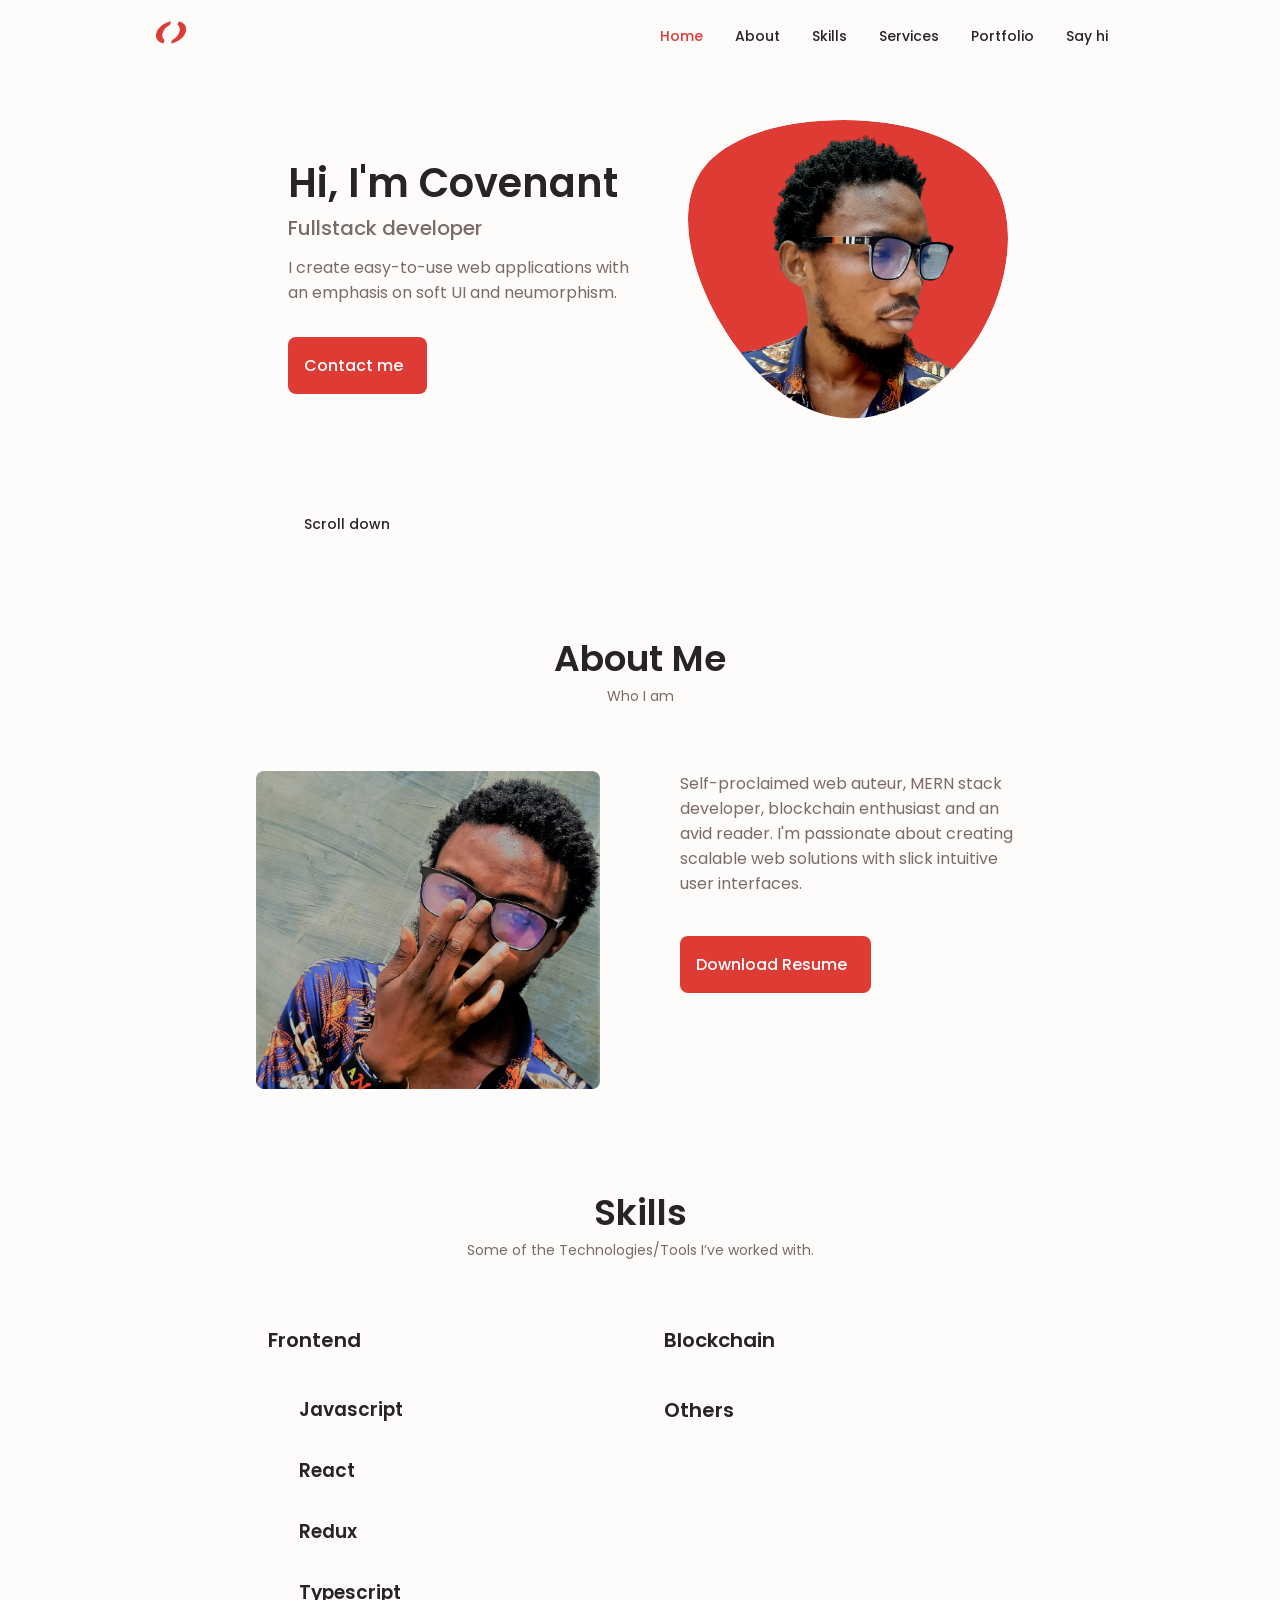
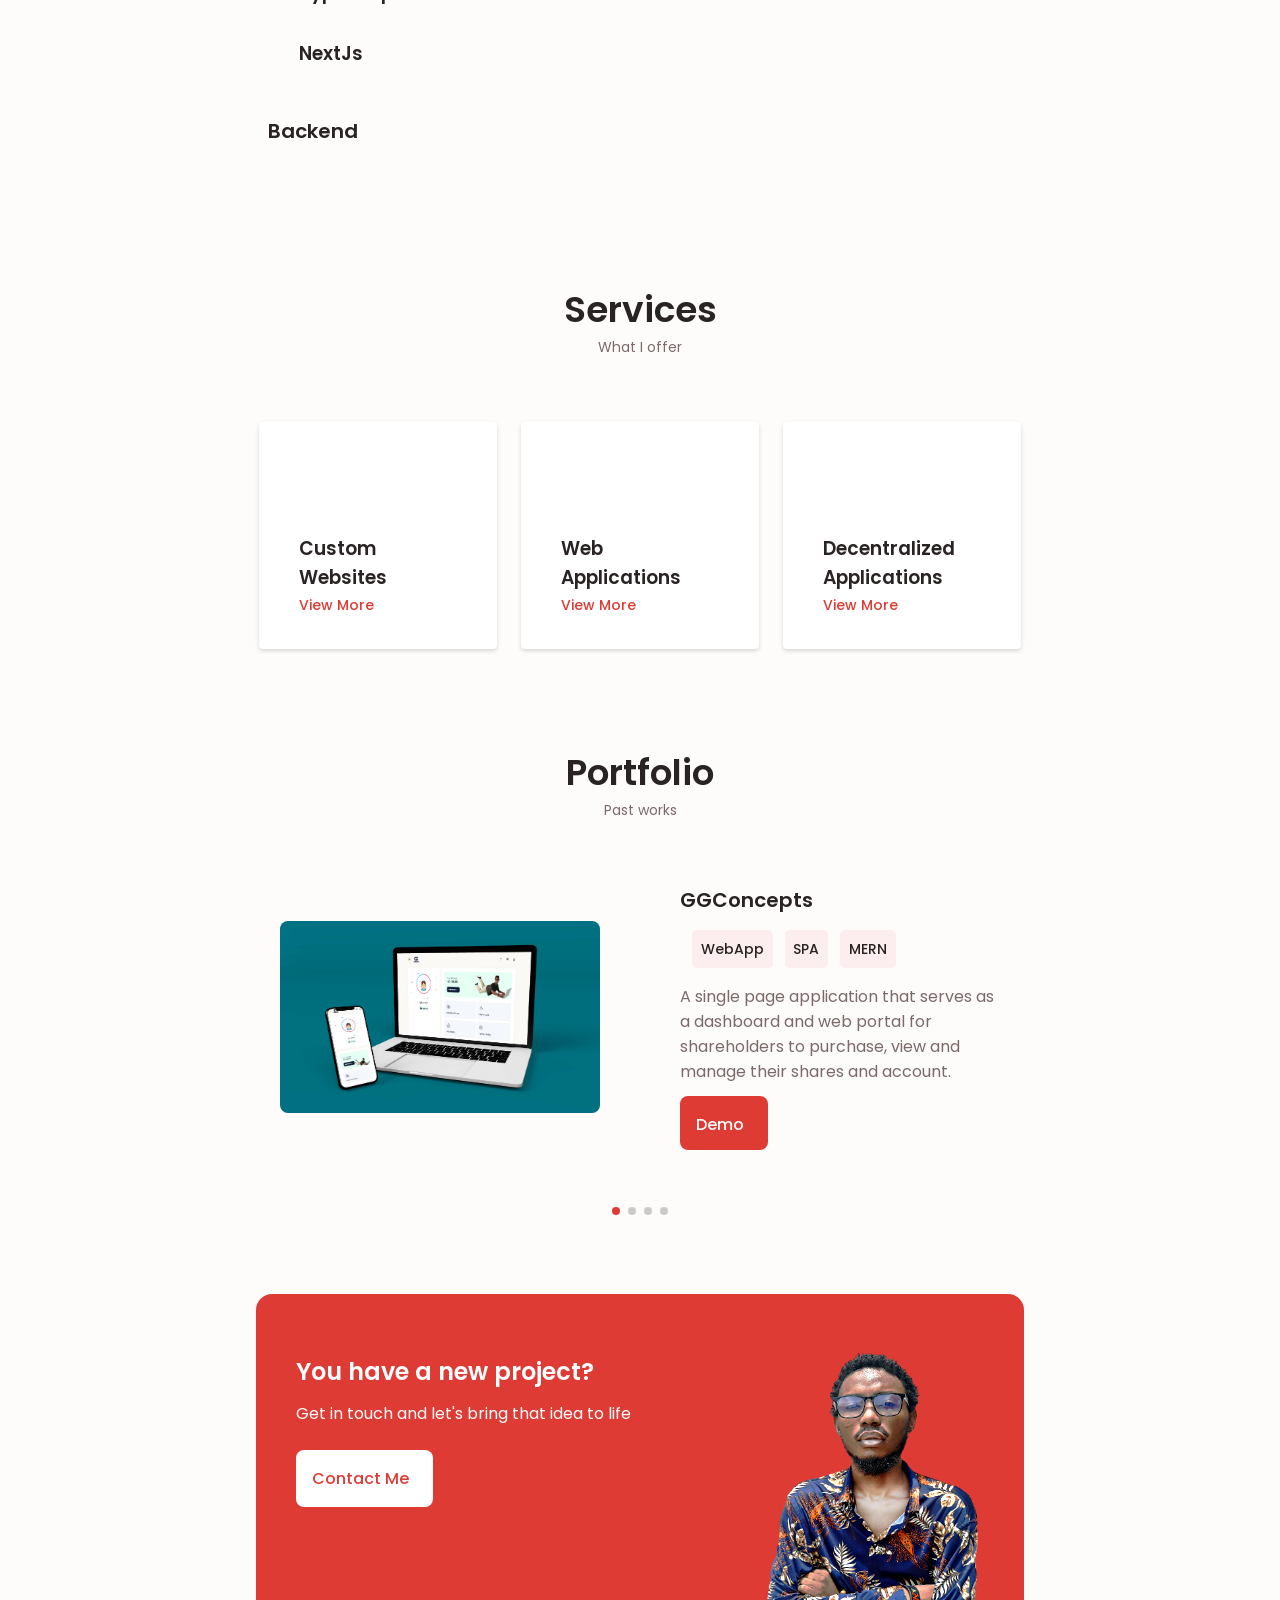
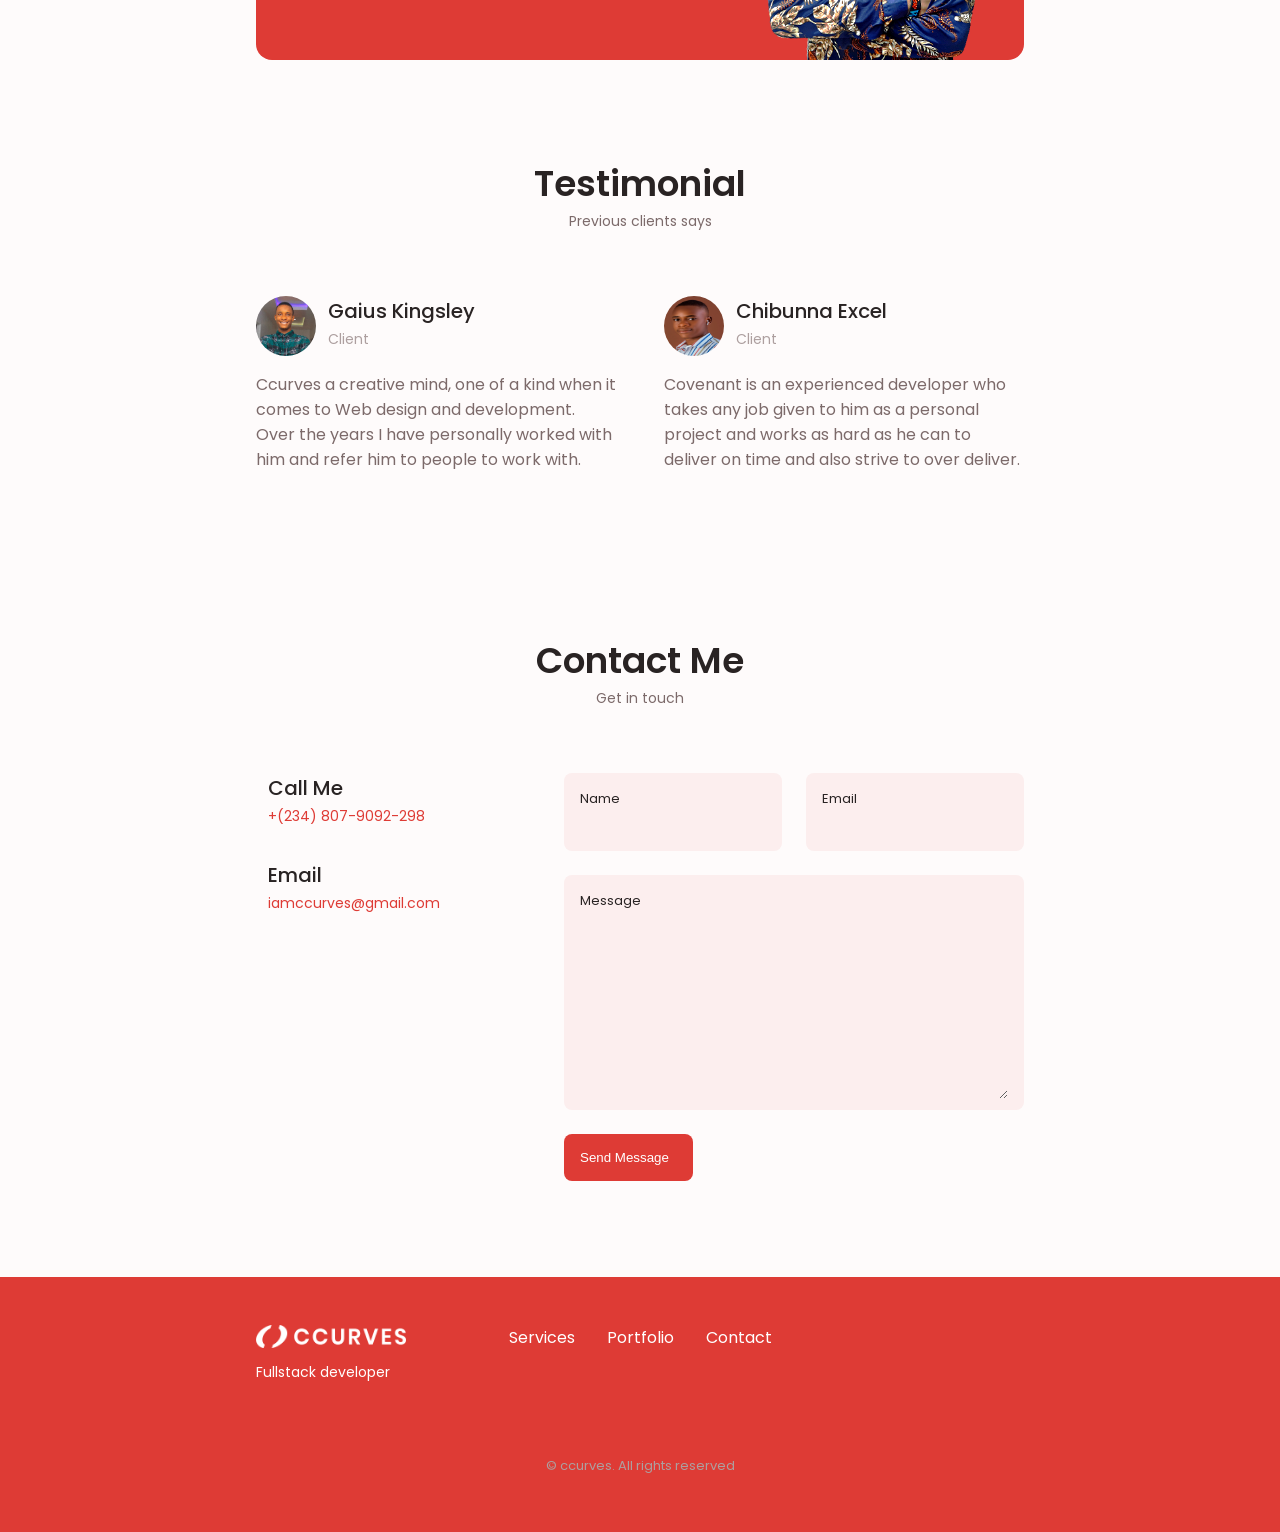
<file: index.html>
<!DOCTYPE html>
<html lang="en">
  <head>
    <meta charset="UTF-8" />
    <meta name="viewport" content="width=device-width, initial-scale=1.0" />
    <link rel="shortcut icon" href="assets/img/favicon.ico" />
    <meta
      name="description"
      content="Simon Covenant | MERN Stack Developer Portfolio Website"
    />
    <meta property="og:locale" content="en_US" />
    <meta property="og:type" content="article" />
    <meta property="og:title" content="Simon Covenant | MERN Stack Developer" />
    <meta property="og:url" content="https://ccurves.github.io/" />
    <meta
      property="og:site_name"
      content="Simon Covenant | MERN Stack Developer"
    />
    <link rel="canonical" href="https://ccurves.github.io/" />

    <!--==================== UNICONS ====================-->
    <link
      rel="stylesheet"
      href="https://unicons.iconscout.com/release/v4.0.0/css/line.css"
    />

    <!--==================== SWIPER CSS ====================-->
    <link rel="stylesheet" href="assets/css/swiper-bundle.min.css" />

    <!--==================== CSS ====================-->
    <link rel="stylesheet" href="assets/css/styles.css" />

    <title>Simon Covenant | MERN Stack Developer</title>
  </head>

  <body>
    <!--==================== HEADER ====================-->

    <header class="header" id="header">
      <nav class="nav container">
        <!-- <a href="#" class="nav__logo">ccurves</a> -->
        <a href="#" class="nav__logo"
          ><img src="assets/img/logo.png" alt=""
        /></a>
        <div class="nav__menu" id="nav-menu">
          <ul class="nav__list grid">
            <li class="nav__item">
              <a href="#home" class="nav__link active-link">
                <i class="uil uil-estate nav__icon"></i> Home
              </a>
            </li>
            <li class="nav__item">
              <a href="#about" class="nav__link">
                <i class="uil uil-user nav__icon"></i>About
              </a>
            </li>
            <li class="nav__item">
              <a href="#skills" class="nav__link">
                <i class="uil uil-file-alt nav__icon"></i>Skills
              </a>
            </li>
            <li class="nav__item">
              <a href="#services" class="nav__link">
                <i class="uil uil-briefcase-alt nav__icon"></i>Services
              </a>
            </li>
            <li class="nav__item">
              <a href="#portfolio" class="nav__link">
                <i class="uil uil-scenery nav__icon"></i>Portfolio
              </a>
            </li>
            <li class="nav__item">
              <a href="#contact" class="nav__link">
                <i class="uil uil-message nav__icon"></i>Say hi
              </a>
            </li>
          </ul>
          <i class="uil uil-times nav__close" id="nav-close"></i>
        </div>
        <div class="nav__btns">
          <!-- Theme change button -->
          <i class="uil uil-moon change-theme" id="theme-button"></i>

          <div class="nav__toggle" id="nav-toggle">
            <i class="uil uil-apps"></i>
          </div>
        </div>
      </nav>
    </header>

    <!--==================== MAIN ====================-->
    <main class="main">
      <!--==================== HOME ====================-->
      <section class="home section" id="home">
        <div class="home__container container grid">
          <div class="home__content grid">
            <div class="home__social">
              <a
                href="https://www.linkedin.com/in/simon-covenant-5540871ab/"
                target="_blank"
                class="home__social-icon"
              >
                <i class="uil uil-linkedin-alt"></i>
              </a>
              <a
                href="https://github.com/ccurves"
                target="_blank"
                class="home__social-icon"
              >
                <i class="uil uil-github-alt"></i>
              </a>
              <a
                href="https://t.me/iamccurves"
                target="_blank"
                class="home__social-icon"
              >
                <i class="uil uil-telegram-alt"></i>
              </a>
            </div>
            <div class="home__img">
              <svg
                class="home__blob"
                viewBox="0 0 200 187"
                xmlns="http://www.w3.org/2000/svg"
                xmlns:xlink="http://www.w3.org/1999/xlink"
              >
                <mask id="mask0" mask-type="alpha">
                  <path
                    d="M190.312 36.4879C206.582 62.1187 201.309 102.826 182.328 134.186C163.346 165.547 
        130.807 187.559 100.226 186.353C69.6454 185.297 41.0228 161.023 21.7403 129.362C2.45775 
        97.8511 -7.48481 59.1033 6.67581 34.5279C20.9871 10.1032 59.7028 -0.149132 97.9666 
        0.00163737C136.23 0.303176 174.193 10.857 190.312 36.4879Z"
                  />
                </mask>
                <g mask="url(#mask0)">
                  <path
                    d="M190.312 36.4879C206.582 62.1187 201.309 102.826 182.328 134.186C163.346 
        165.547 130.807 187.559 100.226 186.353C69.6454 185.297 41.0228 161.023 21.7403 
        129.362C2.45775 97.8511 -7.48481 59.1033 6.67581 34.5279C20.9871 10.1032 59.7028 
        -0.149132 97.9666 0.00163737C136.23 0.303176 174.193 10.857 190.312 36.4879Z"
                  />
                  <image
                    class="home__blob-img"
                    x="32"
                    y="3"
                    href="assets/img/perfil.png"
                  />
                </g>
              </svg>
            </div>
            <div class="home__data">
              <h1 class="home__title">Hi, I'm Covenant</h1>
              <h3 class="home__subtitle">Fullstack developer</h3>
              <p class="home__description">
                I create easy-to-use web applications with an emphasis on soft
                UI and neumorphism.
              </p>
              <a href="#contact" class="button button--flex">
                Contact me<i class="uil uil-message button__icon"></i>
              </a>
            </div>
          </div>
          <div class="home__scroll">
            <a href="#about" class="home__scroll-button button--flex">
              <i class="uil uil-mouse-alt home__scroll-mouse"></i>
              <span class="home__scroll-name">Scroll down</span>
              <i class="uil uil-arrow-down home__scroll-arrow"></i>
            </a>
          </div>
        </div>
      </section>

      <!--==================== ABOUT ====================-->
      <section class="about section" id="about">
        <h2 class="section__title">About Me</h2>
        <span class="section__subtitle">Who I am</span>
        <div class="about__container container grid">
          <img src="assets/img/about.jpg" alt="" class="about__img" />
          <div class="about__data">
            <p class="about__description">
              Self-proclaimed web auteur, MERN stack developer, blockchain
              enthusiast and an avid reader. I'm passionate about creating
              scalable web solutions with slick intuitive user interfaces.
            </p>
            <!-- <p class="about__description">
              Nothing gives me greater joy than taking an idea, bringing it to
              life and seeing it been used and interacted with.
            </p> -->
            <!-- <div class="about__info">
              <div>
                <span class="about__info-title">03+</span>
                <span class="about__info-name">Years<br />experience</span>
              </div>
              <div>
                <span class="about__info-title">10+</span>
                <span class="about__info-name">Completed<br />project</span>
              </div>
              <div>
                <span class="about__info-title">05+</span>
                <span class="about__info-name">Companines<br />worked</span>
              </div>
            </div> -->
            <div class="about__buttons">
              <a
                href="assets/pdf/ccurves-resume.pdf"
                target="_blank"
                class="button button--flex"
              >
                Download Resume
                <i class="uil uil-download-alt button__icon"></i>
              </a>
            </div>
          </div>
        </div>
      </section>

      <!--==================== SKILLS ====================-->
      <section class="skills section" id="skills">
        <h2 class="section__title">Skills</h2>
        <span class="section__subtitle">
          Some of the Technologies/Tools I’ve worked with.
        </span>
        <div class="skills__container container grid">
          <div>
            <!--==================== SKILL 1 ====================-->
            <div class="skills__content skills__open">
              <div class="skills__header">
                <i class="uil uil-brackets-curly skills__icon"></i>

                <div>
                  <h1 class="skills__title">Frontend</h1>
                  <!-- <span class="skills__subtitle">More than 2 years</span> -->
                </div>

                <i class="uil uil-angle-down skills__arrow"></i>
              </div>

              <div class="skills__list grid">
                <div class="skills__data">
                  <div class="skills__titles">
                    <h3 class="skills__name">Javascript</h3>
                  </div>
                </div>
                <div class="skills__data">
                  <div class="skills__titles">
                    <h3 class="skills__name">React</h3>
                  </div>
                </div>
                <div class="skills__data">
                  <div class="skills__titles">
                    <h3 class="skills__name">Redux</h3>
                  </div>
                </div>
                <div class="skills__data">
                  <div class="skills__titles">
                    <h3 class="skills__name">Typescript</h3>
                  </div>
                </div>
                <div class="skills__data">
                  <div class="skills__titles">
                    <h3 class="skills__name">NextJs</h3>
                  </div>
                </div>
              </div>
            </div>

            <!--==================== SKILL 2 ====================-->
            <div class="skills__content skills__close">
              <div class="skills__header">
                <i class="uil uil-server-network skills__icon"></i>
                <div>
                  <h1 class="skills__title">Backend</h1>
                  <!-- <span class="skills__subtitle">More than 2 years</span> -->
                </div>
                <i class="uil uil-angle-down skills__arrow"></i>
              </div>
              <div class="skills__list grid">
                <div class="skills__data">
                  <div class="skills__titles">
                    <h3 class="skills__name">NodeJs</h3>
                  </div>
                </div>
                <div class="skills__data">
                  <div class="skills__titles">
                    <h3 class="skills__name">ExpressJs</h3>
                  </div>
                </div>
                <div class="skills__data">
                  <div class="skills__titles">
                    <h3 class="skills__name">MongoDB</h3>
                  </div>
                </div>
                <div class="skills__data">
                  <div class="skills__titles">
                    <h3 class="skills__name">GROQ</h3>
                  </div>
                </div>
              </div>
            </div>
          </div>

          <div>
            <!--==================== SKILL 3 ====================-->
            <div class="skills__content skills__close">
              <div class="skills__header">
                <i class="uil uil-link skills__icon"></i>
                <div>
                  <h1 class="skills__title">Blockchain</h1>
                  <!-- <span class="skills__subtitle">More than a year</span> -->
                </div>
                <i class="uil uil-angle-down skills__arrow"></i>
              </div>
              <div class="skills__list grid">
                <div class="skills__data">
                  <div class="skills__titles">
                    <h3 class="skills__name">Solidity</h3>
                    <!-- <span class="skills__number">90%</span> -->
                  </div>
                  <!-- <div class="skills__bar">
                    <span class="skills__percentage skills__node"></span>
                  </div> -->
                </div>
                <div class="skills__data">
                  <div class="skills__titles">
                    <h3 class="skills__name">Oracles</h3>
                    <!-- <span class="skills__number">85%</span> -->
                  </div>
                  <!-- <div class="skills__bar">
                    <span class="skills__percentage skills__firebase"></span>
                  </div> -->
                </div>
              </div>
            </div>
            <!--==================== SKILL 4 ====================-->
            <div class="skills__content skills__close">
              <div class="skills__header">
                <i class="uil uil-code-branch skills__icon"></i>
                <div>
                  <h1 class="skills__title">Others</h1>
                </div>
                <i class="uil uil-angle-down skills__arrow"></i>
              </div>
              <div class="skills__list grid">
                <div class="skills__data">
                  <div class="skills__titles">
                    <h3 class="skills__name">Bash</h3>
                  </div>
                </div>
                <div class="skills__data">
                  <div class="skills__titles">
                    <h3 class="skills__name">Postman</h3>
                  </div>
                </div>
                <div class="skills__data">
                  <div class="skills__titles">
                    <h3 class="skills__name">Webpack</h3>
                  </div>
                </div>
              </div>
            </div>
          </div>
        </div>
      </section>

      <!--==================== SERVICES ====================-->
      <section class="services section" id="services">
        <h2 class="section__title">Services</h2>
        <span class="section__subtitle">What I offer</span>
        <div class="services__container container grid">
          <!--==================== SERVICES 1 ====================-->
          <div class="services__content">
            <div>
              <i class="uil uil-globe services__icon"></i>

              <h3 class="services__title">
                Custom <br />
                Websites
              </h3>
            </div>
            <span
              class="button button--flex button--small button--link services__button"
            >
              View More
              <i class="uil uil-arrow-right button__icon"></i>
            </span>

            <div class="services__modal">
              <div class="services__modal-content">
                <h4 class="services__modal-title">Custom Websites</h4>

                <i class="uil uil-times services__modal-close"></i>
                <ul class="services__modal-services grid">
                  <li class="services__modal-service">
                    <p>Simple, mobile friendly static sites</p>
                  </li>
                  <li class="services__modal-service">
                    <i class="uil uil-check-circle services__modal-icon"></i>
                    <p>One page websites</p>
                  </li>
                  <li class="services__modal-service">
                    <i class="uil uil-check-circle services__modal-icon"></i>
                    <p>Personal websites</p>
                  </li>
                  <li class="services__modal-service">
                    <i class="uil uil-check-circle services__modal-icon"></i>
                    <p>Portfolio webistes</p>
                  </li>
                  <li class="services__modal-service">
                    <i class="uil uil-check-circle services__modal-icon"></i>
                    <p>Custom wordpress</p>
                  </li>
                </ul>
              </div>
            </div>
          </div>
          <!--==================== SERVICES 2 ====================-->
          <div class="services__content">
            <div>
              <i class="uil uil-arrow services__icon"></i>
              <h3 class="services__title">
                Web <br />
                Applications
              </h3>
            </div>
            <span
              class="button button--flex button--small button--link services__button"
            >
              View More
              <i class="uil uil-arrow-right button__icon"></i>
            </span>

            <div class="services__modal">
              <div class="services__modal-content">
                <h4 class="services__modal-title">Web Applications</h4>
                <i class="uil uil-times services__modal-close"></i>
                <ul class="services__modal-services grid">
                  <li class="services__modal-service">
                    <p>Scalable, interative and cloud-hosted applications</p>
                  </li>
                  <li class="services__modal-service">
                    <i class="uil uil-check-circle services__modal-icon"></i>
                    <p>E-commerce</p>
                  </li>
                  <li class="services__modal-service">
                    <i class="uil uil-check-circle services__modal-icon"></i>
                    <p>School portals</p>
                  </li>
                  <li class="services__modal-service">
                    <i class="uil uil-check-circle services__modal-icon"></i>
                    <p>Dashboards</p>
                  </li>
                  <li class="services__modal-service">
                    <i class="uil uil-check-circle services__modal-icon"></i>
                    <p>Social media applications</p>
                  </li>
                </ul>
              </div>
            </div>
          </div>
          <!--==================== SERVICES 3 ====================-->
          <div class="services__content">
            <div>
              <i class="uil uil-channel services__icon"></i>
              <h3 class="services__title">
                Decentralized <br />
                Applications
              </h3>
            </div>
            <span
              class="button button--flex button--small button--link services__button"
            >
              View More
              <i class="uil uil-arrow-right button__icon"></i>
            </span>

            <div class="services__modal">
              <div class="services__modal-content">
                <h4 class="services__modal-title">
                  Decentralized Applications
                </h4>
                <i class="uil uil-times services__modal-close"></i>
                <ul class="services__modal-services grid">
                  <li class="services__modal-service">
                    <p>Blockchain-based web applications</p>
                  </li>
                  <li class="services__modal-service">
                    <i class="uil uil-check-circle services__modal-icon"></i>
                    <p>NFT Marketplace</p>
                  </li>
                  <li class="services__modal-service">
                    <i class="uil uil-check-circle services__modal-icon"></i>
                    <p>DAOs</p>
                  </li>
                  <li class="services__modal-service">
                    <i class="uil uil-check-circle services__modal-icon"></i>
                    <p>DeFi platformss</p>
                  </li>
                </ul>
              </div>
            </div>
          </div>
        </div>
      </section>

      <!--==================== PORTFOLIO ====================-->
      <section class="portfolio section" id="portfolio">
        <h2 class="section__title">Portfolio</h2>
        <span class="section__subtitle">Past works</span>
        <div class="portfolio__container container swiper-container">
          <div class="swiper-wrapper">
            <!--==================== PORTFOLIO 1 ====================-->
            <div class="portfolio__content grid swiper-slide">
              <img
                src="assets/img/portfolio1.jpg"
                alt=""
                class="portfolio__img"
              />
              <div class="portfolio__data">
                <h3 class="portfolio__title">GGConcepts</h3>
                <div class="portfolio__tags">
                  <span class="portfolio__tag">WebApp</span>
                  <span class="portfolio__tag">SPA</span>
                  <span class="portfolio__tag">MERN</span>
                </div>
                <p class="portfolio__description">
                  A single page application that serves as a dashboard and web
                  portal for shareholders to purchase, view and manage their
                  shares and account.
                </p>
                <a
                  href="https://app.ggconcept.org/"
                  target="_blank"
                  class="button button-flex button--small portfolio__button"
                >
                  Demo
                  <i class="uil uil-arrow-right button__icon"></i>
                </a>
              </div>
            </div>

            <!--==================== PORTFOLIO 2 ====================-->
            <div class="portfolio__content grid swiper-slide">
              <img
                src="assets/img/portfolio2.jpg"
                alt=""
                class="portfolio__img"
              />
              <div class="portfolio__data">
                <h3 class="portfolio__title">Swayverse</h3>
                <div class="portfolio__tags">
                  <span class="portfolio__tag">DApp</span>
                  <span class="portfolio__tag">Solidity</span>
                </div>
                <p class="portfolio__description">
                  An NFT marketplace with a focus on sports, it enables althetes
                  monetize their influence (social currency) in the form of
                  NFTs.
                </p>
                <a
                  href="https://www.swayverse.io/"
                  target="_blank"
                  class="button button-flex button--small portfolio__button"
                >
                  Demo
                  <i class="uil uil-arrow-right button__icon"></i>
                </a>
              </div>
            </div>

            <!--==================== PORTFOLIO 3 ====================-->
            <div class="portfolio__content grid swiper-slide">
              <img
                src="assets/img/portfolio3.jpg"
                alt=""
                class="portfolio__img"
              />
              <div class="portfolio__data">
                <h3 class="portfolio__title">Uncanabi</h3>
                <div class="portfolio__tags">
                  <span class="portfolio__tag">E-commerce</span>
                  <span class="portfolio__tag">Redux</span>
                  <span class="portfolio__tag">MERN</span>
                </div>
                <p class="portfolio__description">
                  Online dispensary and store for users to shop, order and
                  purchase medical marijunna and other CBD prodcuts.
                </p>
                <a
                  href="https://uncannabi.netlify.app/"
                  target="_blank"
                  class="button button-flex button--small portfolio__button"
                >
                  Demo
                  <i class="uil uil-arrow-right button__icon"></i>
                </a>
                <a
                  href="https://github.com/ccurves/uncannabi"
                  target="_blank"
                  class="button button-flex button--small portfolio__button"
                >
                  Code
                  <i class="uil uil-github button__icon"></i>
                </a>
              </div>
            </div>

            <!--==================== PORTFOLIO 4 ====================-->
            <div class="portfolio__content grid swiper-slide">
              <img
                src="assets/img/portfolio4.jpg"
                alt=""
                class="portfolio__img"
              />
              <div class="portfolio__data">
                <h3 class="portfolio__title">More Inc.</h3>
                <div class="portfolio__tags">
                  <span class="portfolio__tag">WebApp</span>
                  <span class="portfolio__tag">EJS/Babel</span>
                  <span class="portfolio__tag">MEN</span>
                </div>
                <p class="portfolio__description">
                  A web platform for users to invest in DeFi, it features a
                  dashboard where users can view their balance, make withdrawals
                  and refer other users.
                </p>
                <a
                  href="https://morre-app.herokuapp.com/"
                  target="_blank"
                  class="button button-flex button--small portfolio__button"
                >
                  Demo
                  <i class="uil uil-arrow-right button__icon"></i>
                </a>
              </div>
            </div>
          </div>

          <div class="swiper-button-next">
            <i class="uil uil-angle-right-b swiper-portfolio-icon"></i>
          </div>
          <div class="swiper-button-prev">
            <i class="uil uil-angle-left-b swiper-portfolio-icon"></i>
          </div>
          <div class="swiper-pagination"></div>
        </div>
      </section>

      <!--==================== PROJECT IN MIND ====================-->
      <section class="project section">
        <div class="project__bg">
          <div class="project__container container grid">
            <div class="project__data">
              <h2 class="project__title">You have a new project?</h2>
              <p class="project__description">
                Get in touch and let's bring that idea to life
              </p>
              <a href="#contact" class="button button--flex button--white">
                Contact Me
                <i class="uil uil-message project__icon button__icon"></i>
              </a>
            </div>
            <img src="assets/img/project.png" alt="" class="project__img" />
          </div>
        </div>
      </section>

      <!--==================== TESTIMONIAL ====================-->
      <section class="testimonial section">
        <h2 class="section__title">Testimonial</h2>
        <span class="section__subtitle">Previous clients says</span>

        <div class="testimonial__container container swiper-container">
          <div class="swiper-wrapper">
            <!--==================== TESTIMONIAL 1 ====================-->
            <div class="testimonial__content swiper-slide">
              <div class="testimonial__data">
                <div class="testimonial__header">
                  <img
                    src="assets/img/testimonial1.jpg"
                    alt=""
                    class="testimonial__img"
                  />

                  <div>
                    <h3 class="testimonial__name">Gaius Kingsley</h3>
                    <span class="testimonial__client">Client</span>
                  </div>
                </div>

                <div>
                  <i class="uil uil-star testimonial__icon-star"></i>
                  <i class="uil uil-star testimonial__icon-star"></i>
                  <i class="uil uil-star testimonial__icon-star"></i>
                  <i class="uil uil-star testimonial__icon-star"></i>
                  <i class="uil uil-star testimonial__icon-star"></i>
                </div>
              </div>
              <p class="testimonial__description">
                Ccurves a creative mind, one of a kind when it comes to Web
                design and development. Over the years I have personally worked
                with him and refer him to people to work with.
              </p>
            </div>
            <!--==================== TESTIMONIAL 2 ====================-->
            <div class="testimonial__content swiper-slide">
              <div class="testimonial__data">
                <div class="testimonial__header">
                  <img
                    src="assets/img/testimonial2.jpg"
                    alt=""
                    class="testimonial__img"
                  />
                  <div>
                    <h3 class="testimonial__name">Chibunna Excel</h3>
                    <span class="testimonial__client">Client</span>
                  </div>
                </div>

                <div>
                  <i class="uil uil-star testimonial__icon-star"></i>
                  <i class="uil uil-star testimonial__icon-star"></i>
                  <i class="uil uil-star testimonial__icon-star"></i>
                  <i class="uil uil-star testimonial__icon-star"></i>
                  <i class="uil uil-star testimonial__icon-star"></i>
                </div>
              </div>
              <p class="testimonial__description">
                Covenant is an experienced developer who takes any job given to
                him as a personal project and works as hard as he can to deliver
                on time and also strive to over deliver.
              </p>
            </div>
            <!--==================== TESTIMONIAL 3 ====================-->
            <div class="testimonial__content swiper-slide">
              <div class="testimonial__data">
                <div class="testimonial__header">
                  <img
                    src="assets/img/testimonial3.jpg"
                    alt=""
                    class="testimonial__img"
                  />
                  <div>
                    <h3 class="testimonial__name">Matthew Adeleye</h3>
                    <span class="testimonial__client">Client</span>
                  </div>
                </div>
                <div>
                  <i class="uil uil-star testimonial__icon-star"></i>
                  <i class="uil uil-star testimonial__icon-star"></i>
                  <i class="uil uil-star testimonial__icon-star"></i>
                  <i class="uil uil-star testimonial__icon-star"></i>
                  <i class="uil uil-star testimonial__icon-star"></i>
                </div>
              </div>
              <p class="testimonial__description">
                Your level of commitment is really admirable, All the projects
                you have worked on with me are always perfect and successful. I
                love your level of creativity and dynamism...You are the best
                Simon.
              </p>
            </div>
          </div>

          <div class="swiper-pagination swiper-pagination-testimonial"></div>
        </div>
      </section>

      <!--==================== CONTACT ME ====================-->
      <section class="contact section" id="contact">
        <h2 class="section__title">Contact Me</h2>
        <span class="section__subtitle">Get in touch</span>
        <div class="contact__container container grid">
          <div>
            <div class="contact__information">
              <i class="uil uil-phone contact__icon"></i>

              <div>
                <h3 class="contact__title">Call Me</h3>
                <span class="contact__subtitle">+(234) 807-9092-298</span>
              </div>
            </div>

            <div class="contact__information">
              <i class="uil uil-envelope contact__icon"></i>

              <div>
                <h3 class="contact__title">Email</h3>
                <span class="contact__subtitle">iamccurves@gmail.com</span>
              </div>
            </div>
          </div>

          <form class="contact__form grid" id="form">
            <div class="contact__inputs grid">
              <div class="contact__content">
                <label for="" class="contact__label">Name</label>
                <input
                  type="text"
                  name="name"
                  class="contact__input"
                  required
                />
              </div>

              <div class="contact__content">
                <label for="" class="contact__label">Email</label>
                <input
                  type="email"
                  name="email"
                  class="contact__input"
                  required
                />
              </div>
            </div>

            <div class="contact__content">
              <label for="" class="contact__label">Message</label>
              <textarea
                name="message"
                required
                id=""
                cols="0"
                rows="7"
                class="contact__input"
              ></textarea>
            </div>

            <span class="contact__subtitle hide" id="success"
              >Message sent sucessfully!</span
            >

            <span class="contact__subtitle hide" id="error"
              >Something went wrong, please try again later.</span
            >

            <div>
              <button
                type="submit"
                class="button button--flex"
                id="form-button"
              >
                Send Message
                <i class="uil uil-message button__icon"></i>
              </button>
            </div>
          </form>
        </div>
      </section>
    </main>

    <!--==================== FOOTER ====================-->
    <footer class="footer">
      <div class="footer__bg">
        <div class="footer__container container grid">
          <div>
            <!-- <h1 class="footer__title">ccurves</h1> -->
            <img
              src="assets/img/logo-white.png"
              class="footer__img"
              alt="ccurves"
            />
            <br />
            <span class="footer__subtitle">Fullstack developer</span>
          </div>

          <ul class="footer__links">
            <li>
              <a href="#services" class="footer__link">Services</a>
            </li>
            <li>
              <a href="#portfolio" class="footer__link">Portfolio</a>
            </li>
            <li>
              <a href="#contact" class="footer__link">Contact</a>
            </li>
          </ul>

          <div class="footer__socials">
            <a
              href="https://twitter.com/iamccurves"
              target="_blank"
              class="footer__social"
            >
              <i class="uil uil-twitter-alt"></i>
            </a>
            <a
              href="https://github.com/ccurves"
              target="_blank"
              class="footer__social"
            >
              <i class="uil uil-github-alt"></i>
            </a>
            <a
              href="https://t.me/iamccurves"
              target="_blank"
              class="footer__social"
            >
              <i class="uil uil-telegram-alt"></i>
            </a>
          </div>
        </div>
        <p class="footer__copy">&#169; ccurves. All rights reserved</p>
      </div>
    </footer>

    <!--==================== SCROLL TOP ====================-->
    <a href="#" class="scrollup" id="scroll-up">
      <i class="uil uil-arrow-up scrollup__icon"></i>
    </a>

    <!--==================== SWIPER JS ====================-->
    <script src="assets/js/swiper-bundle.min.js"></script>

    <!--==================== MAIN JS ====================-->
    <script src="assets/js/main.js"></script>
  </body>
</html>
</file>
<file: assets/css/styles.css>
/*==================== GOOGLE FONTS ====================*/
@import url("https://fonts.googleapis.com/css2?family=Poppins:wght@400;500;600&display=swap");

/*==================== VARIABLES CSS ====================*/
:root {
  --header-height: 3rem;

  /*========== Colors ==========*/
  /* Change favorite color */
  --hue-color: 2; /*Purple 250 - Green 142 - Blue 230 - Pink 340 - Red 2*/

  /* HSL color mode */
  --first-color: hsl(var(--hue-color), 72%, 54%);
  --first-color-second: hsl(var(--hue-color), 72%, 54%);
  --first-color-alt: hsl(var(--hue-color), 57%, 53%);
  --first-color-lighter: hsl(var(--hue-color), 92%, 85%);
  --title-color: hsl(var(--hue-color), 8%, 15%);
  --text-color: hsl(var(--hue-color), 8%, 45%);
  --text-color-light: hsl(var(--hue-color), 8%, 65%);
  --input-color: hsl(var(--hue-color), 70%, 96%);
  --body-color: hsl(var(--hue-color), 60%, 99%);
  --container-color: #fff;
  --scroll-bar-color: hsl(var(--hue-color), 12%, 90%);
  --scroll-thumb-color: hsl(var(--hue-color), 12%, 80%);

  /*========== Font and typography ==========*/
  --body-font: "Poppins", sans-serif;

  /* .5rem = 8px, 1rem = 16px, 1.5rem = 24px ... */
  --big-font-size: 2rem;
  --h1-font-size: 1.5rem;
  --h2-font-size: 1.25rem;
  --h3-font-size: 1.125rem;
  --normal-font-size: 0.938rem;
  --small-font-size: 0.813rem;
  --smaller-font-size: 0.75rem;

  /*========== Font weight ==========*/
  --font-medium: 500;
  --font-semi-bold: 600;

  /*========== Margins ==========*/
  /* .25rem = 4px, .5rem = 8px, .75rem = 12px ... */
  --mb-0-25: 0.25rem;
  --mb-0-5: 0.5rem;
  --mb-0-75: 0.75rem;
  --mb-1: 1rem;
  --mb-1-5: 1.5rem;
  --mb-2: 2rem;
  --mb-2-5: 2.5rem;
  --mb-3: 3rem;

  /*========== z index ==========*/
  --z-tooltip: 10;
  --z-fixed: 100;
  --z-modal: 1000;
}

/* Font size for large devices */
@media screen and (min-width: 968px) {
  :root {
    --big-font-size: 3rem;
    --h1-font-size: 2.25rem;
    --h2-font-size: 1.5rem;
    --h3-font-size: 1.25rem;
    --normal-font-size: 1rem;
    --small-font-size: 0.875rem;
    --smaller-font-size: 0.813rem;
  }
}

/*========== Variables Dark theme ==========*/
body.dark-theme {
  /* HSL color mode */
  --first-color-second: hsl(var(--hue-color), 30%, 8%);
  --title-color: hsl(var(--hue-color), 8%, 95%);
  --text-color: hsl(var(--hue-color), 8%, 75%);
  --input-color: hsl(var(--hue-color), 29%, 16%);
  --body-color: hsl(var(--hue-color), 28%, 12%);
  --container-color: hsl(var(--hue-color), 29%, 16%);
  --scroll-bar-color: hsl(var(--hue-color), 12%, 48%);
  --scroll-thumb-color: hsl(var(--hue-color), 12%, 36%);
}

/*========== Button Dark/Light ==========*/
.nav__btns {
  display: flex;
  align-items: center;
}

.change-theme {
  font-size: 1.25rem;
  color: var(--title-color);
  margin-right: var(--mb-1);
  cursor: pointer;
}

.change-theme:hover {
  color: var(--first-color);
}

/*==================== BASE ====================*/
* {
  box-sizing: border-box;
  padding: 0;
  margin: 0;
}

html {
  scroll-behavior: smooth;
}

body {
  margin: 0 0 var(--header-height) 0;
  font-family: var(--body-font);
  font-size: var(--normal-font-size);
  background-color: var(--body-color);
  color: var(--text-color);
}

h1,
h2,
h3,
h4 {
  color: var(--title-color);
  font-weight: var(--font-semi-bold);
}

ul {
  list-style: none;
}

a {
  text-decoration: none;
}

img {
  max-width: 100%;
  height: auto;
}

button {
  outline: none;
  border: none;
  cursor: pointer;
}

/*==================== REUSABLE CSS CLASSES ====================*/
.section {
  padding: 2rem 0 4rem;
}

.section__title {
  font-size: var(--h1-font-size);
  color: var(--title-color);
}

.section__subtitle {
  display: block;
  font-size: var(--small-font-size);
  margin-bottom: var(--mb-3);
}

.section__title,
.section__subtitle {
  text-align: center;
}

/*==================== LAYOUT ====================*/
.container {
  max-width: 768px;
  margin-left: var(--mb-1-5);
  margin-right: var(--mb-1-5);
}

.grid {
  display: grid;
  gap: 1.5rem;
}

.header {
  width: 100%;
  position: fixed;
  bottom: 0;
  left: 0;
  z-index: var(--z-fixed);
  background-color: var(--body-color);
}

/*==================== NAV ====================*/
.nav {
  max-width: 968px;
  height: var(--header-height);
  display: flex;
  justify-content: space-between;
  align-items: center;
}

.nav__logo,
.nav__toggle {
  color: var(--title-color);
  font-weight: var(--font-medium);
}

.nav__logo:hover {
  color: var(--first-color);
}

.nav__toggle {
  font-size: 1.1rem;
  cursor: pointer;
}

.nav__toggle:hover {
  color: var(--first-color);
}

@media screen and (max-width: 767px) {
  .nav__menu {
    position: fixed;
    bottom: -100%;
    left: 0;
    width: 100%;
    background-color: var(--body-color);
    padding: 2rem 1.5rem 4rem;
    box-shadow: 0 -1px 4px rgba(0, 0, 0, 0.15);
    border-radius: 1.5rem 1.5rem 0 0;
    transition: 0.3s;
  }
}

.nav__list {
  grid-template-columns: repeat(3, 1fr);
  gap: 2rem;
}

.nav__link {
  display: flex;
  flex-direction: column;
  align-items: center;
  font-size: var(--small-font-size);
  color: var(--title-color);
  font-weight: var(--font-medium);
}

.nav__link:hover {
  color: var(--first-color);
}

.nav__icon {
  font-size: 1.2rem;
}

.nav__close {
  position: absolute;
  right: 1.3rem;
  bottom: 0.5rem;
  font-size: 1.5rem;
  cursor: pointer;
  color: var(--first-color);
}

.nav__close:hover {
  color: var(--first-color-alt);
}

/* show menu */
.show-menu {
  bottom: 0;
}

/* Active link */
.active-link {
  color: var(--first-color);
}

/* Change background header */
.scroll-header {
  box-shadow: 0 -1px 4px rgba(0, 0, 0, 0.15);
}

/*==================== HOME ====================*/
.home__container {
  gap: 1rem;
}

.home__content {
  grid-template-columns: 0.5fr 0.3fr;
  padding-top: 3.5rem;
  align-items: center;
}

.home__social {
  display: grid;
  grid-template-columns: max-content;
  row-gap: 1rem;
}

.home__social-icon {
  font-size: 1.25rem;
  color: var(--first-color);
}

.home__social-icon:hover {
  color: var(--first-color-alt);
}

.home__blob {
  width: 200px;
  fill: var(--first-color);
}

.home__blob-img {
  width: 142px;
}
.home__data {
  grid-column: 1/3;
}

.home__title {
  font-size: var(--big-font-size);
}

.home__subtitle {
  font-size: var(--h3-font-size);
  color: var(--text-color);
  font-weight: var(--font-medium);
  margin-bottom: var(--mb-0-75);
}

.home__description {
  margin-bottom: var(--mb-2);
}

.home__scroll {
  display: none;
}

.home__scroll-button {
  color: var(--first-color);
  transition: 0.3s;
}

.home__scroll-button:hover {
  transform: translateY(0.25rem);
}

.home__scroll-mouse {
  font-size: 2rem;
}

.home__scroll-name {
  font-size: var(--small-font-size);
  color: var(--title-color);
  font-weight: var(--font-medium);
  margin-right: var(--mb-0-25);
}

.home__scroll-arrow {
  font-size: 1.25rem;
}

/*==================== BUTTONS ====================*/
.button {
  display: inline-block;
  background-color: var(--first-color);
  color: #fff;
  padding: 1rem;
  border-radius: 0.5rem;
  font-weight: var(--font-medium);
}

.button:hover {
  background-color: var(--first-color-alt);
}

.button__icon {
  font-size: 1.25rem;
  margin-left: var(--mb-0-5);
  transition: 0.3s;
}

.button--white {
  background-color: #fff;
  color: var(--first-color);
}

.button--white:hover {
  background-color: #fff;
}

.button--flex {
  display: inline-flex;
  align-items: center;
}

.button--small {
  padding: 0.75rem 1rem;
}

.button--link {
  padding: 0;
  background-color: transparent;
  color: var(--first-color);
}

.button--link:hover {
  background-color: transparent;
  color: var(--first-color-alt);
}

/*==================== ABOUT ====================*/
.about__img {
  width: 200px;
  border-radius: 0.5rem;
  justify-self: center;
  align-self: center;
}

.about__description {
  text-align: center;
  margin-bottom: var(--mb-2-5);
}

.about__info {
  display: flex;
  justify-content: space-evenly;
  margin-bottom: var(--mb-2-5);
}

.about__info-title {
  font-size: var(--h2-font-size);
  font-weight: var(--font-semi-bold);
  color: var(--title-color);
}

.about__info-name {
  font-size: var(--smaller-font-size);
}

.about__info-title,
.about__info-name {
  display: block;
  text-align: center;
}

.about__buttons {
  display: flex;
  justify-content: center;
}

/*==================== SKILLS ====================*/
.skills__container {
  row-gap: 0;
}

.skills__header {
  display: flex;
  align-items: center;
  margin-bottom: var(--mb-2-5);
  cursor: pointer;
}

.skills__icon,
.skills__arrow {
  font-size: 2rem;
  color: var(--first-color);
}

.skills__icon {
  margin-right: var(--mb-0-75);
}

.skills__title {
  font-size: var(--h3-font-size);
}

.skills__subtitle {
  font-size: var(--small-font-size);
  color: var(--text-color-light);
}
.skills__arrow {
  margin-left: auto;
  transition: 0.4s;
}

.skills__list {
  row-gap: 1.5rem;
  padding-left: 2.7rem;
}

.skills__titles {
  display: flex;
  justify-content: space-between;
  margin-bottom: var(--mb-0-5);
}

.skillss__name {
  font-size: var(--normal-font-size);
  font-weight: var(--font-medium);
}

.skills__bar,
.skills__percentage {
  height: 5px;
  border-radius: 0.25rem;
}

.skills__bar {
  background-color: var(--first-color-lighter);
}

.skills__percentage {
  display: block;
  background-color: var(--first-color);
}

.skills__html {
  width: 90%;
}

.skills__close .skills__list {
  height: 0;
  overflow: hidden;
}
.skills__open .skills__list {
  height: max-content;
  margin-bottom: var(--mb-2-5);
}

.skills__open .skills__arrow {
  transform: rotate(-180deg);
}

/*==================== QUALIFICATION ====================*/
.qualification__tabs {
  display: flex;
  justify-content: space-evenly;
  margin-bottom: var(--mb-2);
}

.qualification__button {
  font-size: var(--h3-font-size);
  font-weight: var(--font-medium);
  cursor: pointer;
}

.qualification__button:hover {
  color: var(--first-color);
}

.qualification__icon {
  font-size: 1.8rem;
  margin-right: var(--mb-0-25);
}

.qualification__data {
  display: grid;
  grid-template-columns: 1fr max-content 1fr;
  column-gap: 1.5rem;
}

.qualification__title {
  font-size: var(--normal-font-size);
  font-weight: var(--font-medium);
}

.qualification__subtitle {
  display: inline-block;
  font-size: var(--small-font-size);
  margin-bottom: var(--mb-1);
}

.qualification__calendar {
  font-size: var(--smaller-font-size);
  color: var(--text-color-light);
}

.qualification__rounder {
  display: inline-block;
  width: 13px;
  height: 13px;
  background-color: var(--first-color);
  border-radius: 50%;
}

.qualification__line {
  display: block;
  width: 1px;
  height: 100%;
  background-color: var(--first-color);
  transform: translate(6px, -7px);
}

.qualification [data-content] {
  display: none;
}

.qualification__active[data-content] {
  display: block;
}

.qualification__button.qualification__active {
  color: var(--first-color);
}

/*==================== SERVICES ====================*/
.services__container {
  gap: 1.5rem;
  grid-template-columns: repeat(2, 1fr);
}

.services__content {
  position: relative;
  background-color: var(--container-color);
  padding: 3.5rem 0.5rem 1.25rem 1.5rem;
  border-radius: 0.25rem;
  box-shadow: 0 2px 4px rgba(0, 0, 0, 0.15);
  transition: 0.3s;
}

.services__content:hover {
  box-shadow: 0 4px 8px rgba(0, 0, 0, 0.15);
}

.services__icon {
  display: block;
  font-size: 1.5rem;
  color: var(--first-color);
  margin-bottom: var(--mb-1);
}

.sercices__title {
  font-size: var(--h3-font-size);
  margin-bottom: var(--mb-1);
  font-weight: var(--font-medium);
}

.services__button {
  cursor: pointer;
  font-size: var(--small-font-size);
}

.services__button:hover.button__icon {
  transform: translateX(0.25rem);
}

.services__modal {
  position: fixed;
  top: 0;
  left: 0;
  right: 0;
  bottom: 0;
  background-color: rgba(0, 0, 0, 0.5);
  display: flex;
  align-items: center;
  justify-content: center;
  padding: 0 1rem;
  z-index: var(--z-modal);
  opacity: 0;
  visibility: hidden;
  transition: 0.3s;
}

.services__modal-content {
  position: relative;
  background-color: var(--container-color);
  padding: 1.5rem;
  border-radius: 0.5rem;
}

.services__modal-services {
  row-gap: 1rem;
}

.services__modal-service {
  display: flex;
}

.services__modal-title {
  font-size: var(--h3-font-size);
  font-weight: var(--font-medium);
  margin-bottom: var(--mb-1-5);
}

.services__modal-close {
  position: absolute;
  top: 1rem;
  right: 1rem;
  font-size: 1.5rem;
  color: var(--first-color);
  cursor: pointer;
}

.services__modal-icon {
  color: var(--first-color);
  margin-right: var(--mb-0-25);
}

/* Active Modal */
.active-modal {
  opacity: 1;
  visibility: visible;
}

/*==================== PORTFOLIO ====================*/
.portfolio__container {
  overflow: initial;
}

.portfolio__content {
  padding: 0 1.5rem;
}

.portfolio__img {
  width: 265px;
  border-radius: 0.5rem;
  justify-self: center;
}

.portfolio__title {
  font-size: var(--h3-font-size);
  margin-bottom: var(--mb-0-5);
}

.portfolio__description {
  margin-bottom: var(--mb-0-75);
}

.portfolio__button:hover .button__icon {
  transform: translateX(0.25rem);
}

.portfolio__tags {
  margin: 0.7rem 0.5rem;
}

.portfolio__tag {
  display: inline-flex;
  align-items: center;
  background-color: var(--input-color);
  font-size: var(--small-font-size);
  color: var(--title-color);
  font-weight: var(--font-medium);
  margin: var(--mb-0-25);
  padding: 0.55rem;
  border-radius: 0.3rem;
}

.swiper-button-prev::after,
.swiper-button-next::after {
  content: "";
}

.swiper-portfolio-icon {
  font-size: 2rem;
  color: var(--first-color);
}

.swiper-button-prev {
  left: -0.5rem;
}

.swiper-button-next {
  right: -0.5rem;
}

.swiper-container-horizontal > .swiper-pagination-bullets {
  bottom: -2.5rem;
}

.swiper-pagination-bullet-active {
  background-color: var(--first-color);
}

.swiper-button-prev,
.swiper-button-next,
.swiper-pagination-bullet {
  outline: none;
}
/*==================== PROJECT IN MIND ====================*/
.project {
  text-align: center;
}

.project__bg {
  background-color: var(--first-color-second);
  padding-top: 3rem;
}

.project__title {
  font-size: var(--h2-font-size);
  margin-bottom: var(--mb-0-75);
}

.project__description {
  margin-bottom: var(--mb-1-5);
}

.project__title,
.project__description {
  color: #fff;
}

.project__img {
  width: 220px;
  justify-self: center;
}

/*==================== TESTIMONIAL ====================*/
.testimonial__data,
.testimonial__header {
  display: flex;
}

.testimonial__data {
  justify-content: space-between;
  margin-bottom: var(--mb-1);
}

.testimonial__img {
  width: 60px;
  height: 60px;
  border-radius: 50%;
  margin-right: var(--mb-0-75);
}

.testimonial__name {
  font-size: var(--h3-font-size);
  font-weight: var(--font-medium);
}

.testimonial__client {
  font-size: var(--small-font-size);
  color: var(--text-color-light);
}

.testimonial__description {
  margin-bottom: var(--mb-2-5);
}

.testimonial__icon-star {
  color: var(--first-color);
}

.swiper-container .swiper-pagination-testimonial {
  bottom: 0;
}

/*==================== CONTACT ME ====================*/
.contact__container {
  row-gap: 3rem;
}

.contact__information {
  display: flex;
  margin-bottom: var(--mb-2);
}

.contact__icon {
  font-size: 2rem;
  color: var(--first-color);
  margin-right: var(--mb-0-75);
}

.contact__title {
  font-size: var(--h3-font-size);
  font-weight: var(--font-medium);
}

.contact__subtitle {
  font-size: var(--small-font-size);
  color: var(--first-color);
}

.contact__content {
  background-color: var(--input-color);
  border-radius: 0.5rem;
  padding: 0.75rem 1rem 0.25rem;
}

.contact__label {
  font-size: var(--smaller-font-size);
  color: var(--title-color);
}

.contact__input {
  width: 100%;
  background-color: var(--input-color);
  color: var(--text-color);
  font-family: var(--body-font);
  font-size: var(--normal-font-size);
  border: none;
  outline: none;
  padding: 0.25rem 0.5rem 0.5rem 0;
}

.hide {
  display: none;
}

.show {
  display: block;
}

/*==================== FOOTER ====================*/
.footer {
  padding-top: 2rem;
}

.footer__container {
  row-gap: 3.5rem;
}

.footer__bg {
  background-color: var(--first-color-second);
  padding: 2rem 0 3rem;
}

.footer__title {
  font-size: var(--h1-font-size);
  margin-bottom: var(--mb-0-25);
}

.footer__img {
  width: 150px;
  margin-bottom: var(--mb-0-25);
}

.footer__subtitle {
  font-size: var(--small-font-size);
}

.footer__links {
  display: flex;
  flex-direction: column;
  row-gap: 1.5rem;
}

.footer__link:hover {
  color: var(--first-color-lighter);
}

.footer__social {
  font-size: 1.25rem;
  margin-right: var(--mb-1-5);
}

.footer__social:hover {
  color: var(--first-color-lighter);
}

.footer__copy {
  font-size: var(--smaller-font-size);
  text-align: center;
  color: var(--text-color-light);
  margin-top: var(--mb-3);
}

.footer__title,
.footer__subtitle,
.footer__link,
.footer__social {
  color: #fff;
}

/*========== SCROLL UP ==========*/
.scrollup {
  position: fixed;
  right: 1rem;
  bottom: -20%;
  background-color: var(--first-color);
  opacity: 0.8;
  padding: 0 0.3rem;
  border-radius: 0.4rem;
  z-index: var(--z-tooltip);
  transition: 0.4s;
}

.scrollup:hover {
  background-color: var(--first-color-alt);
}

.scrollup__icon {
  font-size: 1.5rem;
  color: #fff;
}

/* Show scroll */
.show-scroll {
  bottom: 5rem;
}

/*========== SCROLL BAR ==========*/
::-webkit-scrollbar {
  width: 0.6rem;
  background-color: var(--scroll-bar-color);
  border-radius: 0.5rem;
}

::-webkit-scrollbar-thumb {
  background-color: var(--scroll-thumb-color);
  border-radius: 0.5rem;
}

::-webkit-scrollbar-thumb:hover {
  background-color: var(--text-color-light);
}

/*==================== MEDIA QUERIES ====================*/
/* For small devices */
@media screen and (max-width: 350px) {
  .container {
    margin-left: var(--mb-1);
    margin-right: var(--mb-1);
  }

  .nav__menu {
    padding: 2rem 0.25rem 4rem;
  }

  .nav__list {
    column-gap: 0;
  }

  .home__content {
    grid-template-columns: 0.25fr 3fr;
  }

  .home__blob {
    width: 180px;
  }

  .skills__title {
    font-size: var(--normal-font-size);
  }

  .qualification__data {
    gap: 0.5rem;
  }

  .services__container {
    grid-template-columns: max-content;
    justify-content: center;
  }

  .services__content {
    padding-right: 3.5rem;
  }

  .services__modal {
    padding: 0 0.5rem;
  }

  .project__img {
    width: 180px;
  }

  .testimonial__data,
  .testimonial__header {
    flex-direction: column;
    align-items: center;
  }

  .testimonial__img {
    margin-right: 0;
    margin-bottom: var(--mb-0-25);
  }

  .testimonial__data,
  .testimonial__description {
    text-align: center;
  }
}

/* For medium devices */
@media screen and (min-width: 568px) {
  .home__content {
    grid-template-columns: max-content 1fr 1fr;
  }

  .home__data {
    grid-column: initial;
  }

  .home__img {
    order: 1;
    justify-self: center;
  }

  .about__container,
  .skills__container,
  .portfolio__content,
  .project__container,
  .contact__container,
  .footer__container {
    grid-template-columns: repeat(2, 1fr);
  }

  .qualification__sections {
    display: grid;
    grid-template-columns: 0.6fr;
    justify-content: center;
  }
}

@media screen and (min-width: 768px) {
  .container {
    margin-left: auto;
    margin-right: auto;
  }

  body {
    margin: 0;
  }

  section {
    padding: 6rem 0 2rem;
  }

  .section__subtitle {
    margin-bottom: 4rem;
  }

  .header {
    top: 0;
    bottom: initial;
  }

  .header,
  .main,
  .footer__container {
    padding: 0 1rem;
  }

  .nav {
    height: calc(var(--header-height) + 1.5rem);
    column-gap: 1rem;
  }

  .nav__icon,
  .nav__close,
  .nav__toggle {
    display: none;
  }

  .nav__list {
    display: flex;
    column-gap: 2rem;
  }

  .nav__menu {
    margin-left: auto;
  }

  .change-theme {
    margin: 0;
  }

  .home__container {
    row-gap: 5rem;
  }

  .home__content {
    padding-top: 5.5rem;
    column-gap: 2rem;
  }

  .home__blob {
    width: 270px;
  }

  .home__scroll {
    display: block;
  }

  .home__scroll-button {
    margin-left: 3rem;
  }

  .about__container {
    column-gap: 5rem;
  }

  .about__img {
    width: 350px;
  }

  .about__description {
    text-align: initial;
  }

  .about__info {
    justify-content: space-between;
  }

  .about__buttons {
    justify-content: initial;
  }

  .qualification__tabs {
    justify-content: center;
  }

  .qualification__button {
    margin: 0 --mb-1;
  }

  .qualification__sections {
    grid-template-columns: 0.5fr;
  }

  .services__container {
    grid-template-columns: repeat(3, 218px);
    justify-content: center;
  }

  .services__icon {
    font-size: 2rem;
  }

  .services__content {
    padding: 6rem 0 2rem 2.5rem;
  }

  .services__modal-content {
    width: 450px;
  }

  .portfolio__img {
    width: 320px;
  }

  .portfolio__content {
    align-items: center;
  }

  .project {
    text-align: initial;
  }

  .project__bg {
    background: none;
  }

  .project__container {
    background-color: var(--first-color-second);
    border-radius: 1rem;
    padding: 3rem 2.5rem 0;
    grid-template-columns: 1fr max-content;
    column-gap: 3rem;
  }

  .project__data {
    padding-top: 0.8rem;
  }

  .footer__container {
    grid-template-columns: repeat(3, 1fr);
  }

  .footer__bg {
    padding: 3rem 0 3.5rem;
  }

  .footer__links {
    flex-direction: row;
    column-gap: 2rem;
  }

  .footer__socials {
    justify-self: flex-end;
  }

  .footer__copy {
    margin-top: 4.5rem;
  }
}
/* For large devices */
@media screen and (min-width: 1024px) {
  .header,
  .main,
  .footer__container {
    padding: 0;
  }

  .home__blob {
    width: 320px;
  }

  .home__title {
    font-size: 2.5rem;
  }

  .home__social {
    transform: translateX(-6rem);
  }

  .services__container {
    grid-template-columns: repeat(3, 238px);
  }

  .portfolio__content {
    column-gap: 5rem;
  }

  .swiper-portfolio-icon {
    font-size: 3.5rem;
  }

  .swiper-button-prev {
    left: -3.5rem;
  }

  .swiper-button-next {
    right: -3.5rem;
  }

  .swiper-container-horizontal > .swiper-pagination-bullets {
    bottom: -4.5rem;
  }

  .contact__form {
    width: 460px;
  }

  .contact__inputs {
    grid-template-columns: repeat(2, 1fr);
  }
}
</file>
